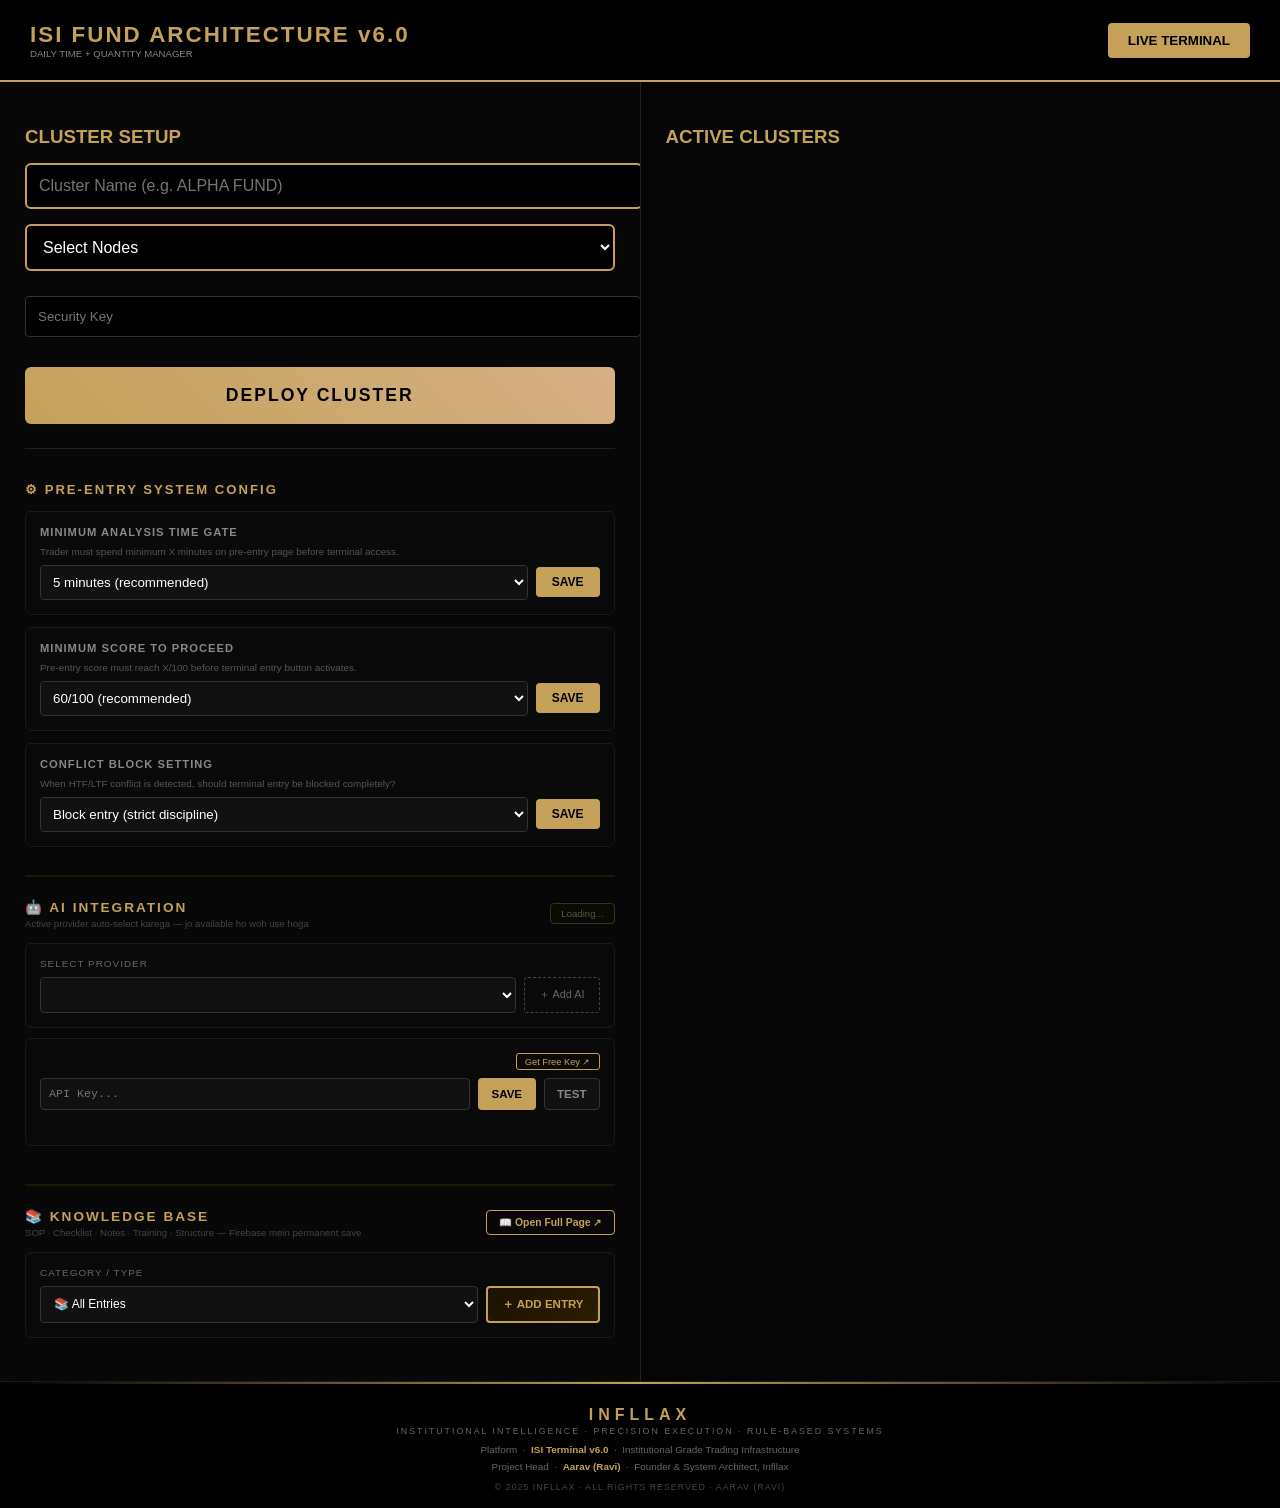
<file: Settings.html>
<!DOCTYPE html>
<html lang="en">
<head>
    <meta charset="UTF-8">
    <title>ISI Institutional Command | Fund Setup v6.0</title>
    <style>
        :root { --gold: #c5a059; --bg: #050505; --card: #0d0d0d; --accent: #00c805; --danger: #ff3b3b; }
        body { background: var(--bg); color: #e0e0e0; font-family: 'Segoe UI', sans-serif; margin: 0; display: flex; flex-direction: column; min-height: 100vh; overflow-y: auto; }
        
        .top-global-bar { height: 80px; border-bottom: 2px solid var(--gold); display: flex; align-items: center; padding: 0 30px; justify-content: space-between; background: #000; }
        .main-layout { display: flex; flex: 1; min-height: 0; }
        .config-area { flex: 1.5; padding: 25px; overflow-y: auto; border-right: 1px solid #222; background: #080808; }
        .inventory-area { flex: 1.5; padding: 25px; background: #050505; overflow-y: auto; }

        .node-setup-card { background: #000; border: 1px solid #222; padding: 20px; margin-bottom: 15px; border-radius: 4px; position: relative; }
        .node-setup-card::before { content: "FUND NODE"; position: absolute; top: -10px; left: 10px; background: var(--gold); color: #000; font-size: 0.6rem; padding: 2px 8px; font-weight: bold; }
        
        .input-row { display: grid; grid-template-columns: 2fr 1fr 1fr; gap: 10px; margin-bottom: 15px; }
        
        /* SIMPLIFIED DAILY TIMES - Exactly jaise tu chahta hai */
        .days-grid { display: grid; grid-template-columns: repeat(3, 1fr); gap: 10px; margin-bottom: 15px; }
        .day-card { background: #0a0a0a; padding: 12px; border-radius: 4px; border: 1px solid #333; text-align: center; }
        .day-name { font-weight: bold; color: var(--gold); font-size: 0.7rem; margin-bottom: 5px; }
        .day-times { display: grid; grid-template-columns: 1fr 1fr 1fr; gap: 3px; }
        .day-time-input { padding: 4px; background: #000; border: 1px solid #444; color: #fff; font-size: 0.65rem; width: 100%; }
        
        .risk-qty-row { display: flex; gap: 15px; align-items: center; margin-top: 10px; }
        .qty-range { display: flex; gap: 5px; align-items: center; }
        .qty-input { width: 50px; padding: 5px; background: #000; border: 1px solid #333; color: #fff; }
        
        .btn-deploy { background: linear-gradient(45deg, var(--gold), #d4b085); color: #000; padding: 18px; border: none; font-weight: bold; cursor: pointer; letter-spacing: 2px; width: 100%; font-size: 1.1rem; border-radius: 6px; margin-top: 20px; }
        
        .active-card { background: #0d0d0d; border-left: 4px solid var(--gold); padding: 15px; margin-bottom: 15px; border-radius: 6px; }
        .metrics { display: grid; grid-template-columns: repeat(4, 1fr); gap: 10px; margin-top: 10px; }
        .m-val { font-size: 0.85rem; font-weight: bold; }
        .isi-footer {
            background: #000;
            border-top: 1px solid #1a1a1a;
            padding: 24px 20px 16px;
            text-align: center;
            position: relative;
            overflow: hidden;
            flex-shrink: 0;
        }
        .isi-footer::before {
            content: '';
            position: absolute;
            top: 0; left: 0; right: 0;
            height: 2px;
            background: linear-gradient(90deg, transparent, var(--gold), transparent);
        }
        .footer-brand { font-size: 1rem; font-weight: 900; letter-spacing: 5px; color: var(--gold); text-transform: uppercase; margin-bottom: 2px; }
        .footer-tagline { font-size: 0.55rem; color: #666; letter-spacing: 2px; text-transform: uppercase; margin-bottom: 6px; }
        .footer-meta { font-size: 0.62rem; color: #666; line-height: 1.7; }
        .footer-meta span { color: #666; }
        .footer-meta b { color: var(--gold); font-weight: 600; }
        .footer-copy { font-size: 0.55rem; color: #444; margin-top: 6px; letter-spacing: 1px; }
    </style>
</head>
<body>
    <div class="top-global-bar">
        <div>
            <div style="color: var(--gold); font-weight: bold; font-size: 1.4rem; letter-spacing: 2px;">ISI FUND ARCHITECTURE v6.0</div>
            <div style="font-size: 0.6rem; color: #888;">DAILY TIME + QUANTITY MANAGER</div>
        </div>
        <div>
            <button onclick="location.href='index.html'" style="background:var(--gold); color:#000; padding:10px 20px; border:none; border-radius:4px; font-weight:bold; cursor:pointer;">LIVE TERMINAL</button>
        </div>
    </div>

    <div class="main-layout">
        <div class="config-area">
            <h3 style="color: var(--gold); margin-bottom:15px;">CLUSTER SETUP</h3>
            <input type="text" id="deskTitle" placeholder="Cluster Name (e.g. ALPHA FUND)" style="width:100%; padding:12px; background:#000; border:2px solid var(--gold); border-radius:6px; font-size:1rem;">
            
            <select id="nodeQty" onchange="onNodeQtyChange()" style="width:100%; padding:12px; background:#000; color:#fff; border:2px solid var(--gold); border-radius:6px; margin:15px 0; font-size:1rem;">
                <option value="0">Select Nodes</option>
                <option value="1">1 Node</option>
                <option value="3">3 Nodes</option>
                <option value="5">5 Nodes</option>
                <option value="custom">Custom</option>
            </select>

            <div id="customNodeBox" style="display:none; gap:8px; align-items:center; margin-bottom:12px;">
                <input type="number" id="customNodeCount" min="1" max="20" placeholder="Count (1-20)"
                    style="flex:1; padding:10px; background:#000; border:1px solid var(--gold); border-radius:4px; color:#fff; font-size:0.9rem;">
                <button onclick="applyCustomNodes()"
                    style="padding:10px 18px; background:var(--gold); color:#000; font-weight:bold; border:none; border-radius:4px; cursor:pointer; font-size:0.85rem;">SET</button>
            </div>

            <div id="nodeGrid"></div>

            <input type="password" id="resetKey" placeholder="Security Key" style="width:100%; padding:12px; background:#000; border:1px solid #333; border-radius:4px; margin:10px 0;">
            <button class="btn-deploy" id="btnDeploy">DEPLOY CLUSTER</button>

            <!-- PRE-ENTRY CONFIG SECTION -->
            <div style="margin-top:24px;border-top:1px solid #222;padding-top:20px;">
                <h3 style="color:var(--gold);font-size:0.82rem;letter-spacing:2px;margin-bottom:14px;">⚙ PRE-ENTRY SYSTEM CONFIG</h3>

                <div style="background:#0a0a0a;border:1px solid #1a1a1a;border-radius:6px;padding:14px;margin-bottom:12px;">
                    <div style="font-size:0.7rem;color:#888;margin-bottom:8px;font-weight:bold;letter-spacing:1px;">MINIMUM ANALYSIS TIME GATE</div>
                    <div style="font-size:0.62rem;color:#555;margin-bottom:8px;">Trader must spend minimum X minutes on pre-entry page before terminal access.</div>
                    <div style="display:flex;gap:8px;align-items:center;">
                        <select id="minAnalysisTime" style="flex:1;background:#111;color:#fff;border:1px solid #333;padding:8px;border-radius:4px;">
                            <option value="0">No minimum (bypass allowed)</option>
                            <option value="300" selected>5 minutes (recommended)</option>
                            <option value="600">10 minutes (strict)</option>
                            <option value="900">15 minutes (institutional)</option>
                        </select>
                        <button onclick="savePreEntryConfig()" style="width:auto;padding:8px 16px;background:var(--gold);color:#000;border:none;border-radius:4px;font-weight:bold;cursor:pointer;font-size:0.75rem;">SAVE</button>
                    </div>
                </div>

                <div style="background:#0a0a0a;border:1px solid #1a1a1a;border-radius:6px;padding:14px;margin-bottom:12px;">
                    <div style="font-size:0.7rem;color:#888;margin-bottom:8px;font-weight:bold;letter-spacing:1px;">MINIMUM SCORE TO PROCEED</div>
                    <div style="font-size:0.62rem;color:#555;margin-bottom:8px;">Pre-entry score must reach X/100 before terminal entry button activates.</div>
                    <div style="display:flex;gap:8px;align-items:center;">
                        <select id="minEntryScore" style="flex:1;background:#111;color:#fff;border:1px solid #333;padding:8px;border-radius:4px;">
                            <option value="0">No minimum</option>
                            <option value="40">40/100 (basic)</option>
                            <option value="60" selected>60/100 (recommended)</option>
                            <option value="75">75/100 (strict institutional)</option>
                            <option value="85">85/100 (elite only)</option>
                        </select>
                        <button onclick="savePreEntryConfig()" style="width:auto;padding:8px 16px;background:var(--gold);color:#000;border:none;border-radius:4px;font-weight:bold;cursor:pointer;font-size:0.75rem;">SAVE</button>
                    </div>
                </div>

                <div style="background:#0a0a0a;border:1px solid #1a1a1a;border-radius:6px;padding:14px;">
                    <div style="font-size:0.7rem;color:#888;margin-bottom:8px;font-weight:bold;letter-spacing:1px;">CONFLICT BLOCK SETTING</div>
                    <div style="font-size:0.62rem;color:#555;margin-bottom:8px;">When HTF/LTF conflict is detected, should terminal entry be blocked completely?</div>
                    <div style="display:flex;gap:8px;align-items:center;">
                        <select id="conflictBlock" style="flex:1;background:#111;color:#fff;border:1px solid #333;padding:8px;border-radius:4px;">
                            <option value="warn">Warning only (trader can override)</option>
                            <option value="block" selected>Block entry (strict discipline)</option>
                        </select>
                        <button onclick="savePreEntryConfig()" style="width:auto;padding:8px 16px;background:var(--gold);color:#000;border:none;border-radius:4px;font-weight:bold;cursor:pointer;font-size:0.75rem;">SAVE</button>
                    </div>
                </div>

                <div id="preEntryConfigStatus" style="margin-top:8px;font-size:0.68rem;color:#555;text-align:center;"></div>
            </div>

            <!-- ═══════════════════════════════════════════
                 BLOCK 1 — AI INTEGRATION
            ═══════════════════════════════════════════ -->
            <div style="margin-top:28px;border-top:2px solid #1a1a00;padding-top:22px;">

                <!-- Header -->
                <div style="display:flex;align-items:center;justify-content:space-between;margin-bottom:14px;">
                    <div>
                        <h3 style="color:var(--gold);font-size:0.85rem;letter-spacing:2px;margin:0;">🤖 AI INTEGRATION</h3>
                        <div style="font-size:0.6rem;color:#444;margin-top:3px;">Active provider auto-select karega — jo available ho woh use hoga</div>
                    </div>
                    <div id="aiActiveBadge" style="font-size:0.6rem;background:#0a0a00;border:1px solid #333;padding:4px 10px;border-radius:4px;color:#555;">
                        Loading...
                    </div>
                </div>

                <!-- PROVIDER DROPDOWN -->
                <div style="background:#0a0a0a;border:1px solid #1a1a1a;border-radius:6px;padding:14px;margin-bottom:10px;">
                    <div style="font-size:0.62rem;color:#666;margin-bottom:8px;letter-spacing:1px;">SELECT PROVIDER</div>
                    <div style="display:flex;gap:8px;">
                        <select id="aiProviderDropdown" onchange="onProviderSelect()"
                            style="flex:1;background:#111;color:#fff;border:1px solid #333;padding:9px;border-radius:4px;font-size:0.75rem;">
                        </select>
                        <button onclick="addCustomAI()"
                            style="width:auto;padding:9px 14px;background:#0a0a0a;border:1px dashed #444;color:#666;border-radius:4px;font-size:0.68rem;cursor:pointer;white-space:nowrap;"
                            onmouseover="this.style.borderColor='var(--gold)';this.style.color='var(--gold)'"
                            onmouseout="this.style.borderColor='#444';this.style.color='#666'">
                            ＋ Add AI
                        </button>
                    </div>
                </div>

                <!-- KEY INPUT for selected provider -->
                <div id="aiKeyPanel" style="background:#0a0a0a;border:1px solid #1a1a1a;border-radius:6px;padding:14px;margin-bottom:10px;">
                    <div style="display:flex;justify-content:space-between;align-items:center;margin-bottom:8px;">
                        <div id="aiKeyLabel" style="font-size:0.7rem;color:#888;font-weight:bold;"></div>
                        <a id="aiKeyLink" href="#" target="_blank"
                            style="font-size:0.58rem;color:var(--gold);border:1px solid var(--gold);padding:2px 8px;border-radius:3px;text-decoration:none;">
                            Get Free Key ↗
                        </a>
                    </div>
                    <div id="aiKeyDesc" style="font-size:0.6rem;color:#444;margin-bottom:8px;"></div>
                    <div style="display:flex;gap:8px;">
                        <input type="password" id="aiKeyInput" placeholder="API Key..."
                            style="flex:1;background:#111;color:#fff;border:1px solid #333;padding:8px;border-radius:4px;font-family:monospace;font-size:0.73rem;">
                        <button onclick="saveAIKey()"
                            style="width:auto;padding:8px 14px;background:var(--gold);color:#000;border:none;border-radius:4px;font-weight:bold;cursor:pointer;font-size:0.72rem;">
                            SAVE
                        </button>
                        <button onclick="testAIKey()"
                            style="width:auto;padding:8px 12px;background:#111;color:#888;border:1px solid #333;border-radius:4px;font-weight:bold;cursor:pointer;font-size:0.72rem;">
                            TEST
                        </button>
                    </div>
                    <div id="aiKeyStatus" style="margin-top:7px;font-size:0.63rem;min-height:14px;"></div>
                </div>

                <!-- ALL PROVIDERS STATUS ROW -->
                <div id="aiAllStatus" style="display:flex;flex-wrap:wrap;gap:6px;margin-bottom:4px;"></div>
            </div>

            <!-- ═══════════════════════════════════════════
                 BLOCK 2 — KNOWLEDGE BASE
            ═══════════════════════════════════════════ -->
            <div style="margin-top:28px;border-top:2px solid #1a1a00;padding-top:22px;">

                <!-- Header -->
                <div style="display:flex;align-items:center;justify-content:space-between;margin-bottom:14px;flex-wrap:wrap;gap:8px;">
                    <div>
                        <h3 style="color:var(--gold);font-size:0.85rem;letter-spacing:2px;margin:0;">📚 KNOWLEDGE BASE</h3>
                        <div style="font-size:0.6rem;color:#444;margin-top:3px;">SOP · Checklist · Notes · Training · Structure — Firebase mein permanent save</div>
                    </div>
                    <a href="knowledge.html" target="_blank"
                        style="font-size:0.65rem;color:var(--gold);border:1px solid var(--gold);padding:5px 12px;border-radius:4px;text-decoration:none;font-weight:bold;white-space:nowrap;">
                        📖 Open Full Page ↗
                    </a>
                </div>

                <!-- CATEGORY DROPDOWN -->
                <div style="background:#0a0a0a;border:1px solid #1a1a1a;border-radius:6px;padding:14px;margin-bottom:10px;">
                    <div style="font-size:0.62rem;color:#666;margin-bottom:8px;letter-spacing:1px;">CATEGORY / TYPE</div>
                    <div style="display:flex;gap:8px;">
                        <select id="kbCatDropdown" onchange="onKBCatSelect()"
                            style="flex:1;background:#111;color:#fff;border:1px solid #333;padding:9px;border-radius:4px;font-size:0.75rem;">
                            <option value="ALL">📚 All Entries</option>
                            <option value="SOP">📘 SOP (Standard Operating Procedure)</option>
                            <option value="Checklist">✅ Checklist</option>
                            <option value="Notes">📝 Market Notes</option>
                            <option value="Training">🎓 Training</option>
                            <option value="Structure">📊 Structure Analysis</option>
                        </select>
                        <button onclick="openKBAddEntry()"
                            style="width:auto;padding:9px 14px;background:linear-gradient(135deg,#1a1200,#2a1e00);border:2px solid var(--gold);color:var(--gold);border-radius:4px;font-weight:bold;font-size:0.72rem;cursor:pointer;white-space:nowrap;">
                            ＋ ADD ENTRY
                        </button>
                    </div>
                </div>

                <!-- ENTRIES LIST (compact) -->
                <div id="kbSettingsList" style="max-height:320px;overflow-y:auto;"></div>

                <!-- STATS -->
                <div id="kbSettingsStats" style="margin-top:8px;font-size:0.6rem;color:#444;text-align:center;"></div>
            </div>

            <!-- ═══════════════════════════════════════════
                 ADD ENTRY MODAL (inline, for settings page)
            ═══════════════════════════════════════════ -->
            <!-- ═══ KB ADD/EDIT ENTRY MODAL ═══ -->
            <div id="kbAddModal" style="display:none;position:fixed;inset:0;background:rgba(0,0,0,0.92);z-index:1000;align-items:flex-start;justify-content:center;padding:16px;overflow-y:auto;">
                <div style="background:#0a0a0a;border:1px solid #2a2a2a;border-top:3px solid var(--gold);border-radius:8px;width:100%;max-width:680px;padding:24px;position:relative;margin:auto;">
                    <button onclick="closeKBModal()" style="position:absolute;top:12px;right:12px;background:var(--danger);color:#fff;border:none;padding:5px 12px;border-radius:4px;cursor:pointer;font-size:0.7rem;font-weight:bold;">✕ CLOSE</button>
                    <h3 style="color:var(--gold);font-size:0.85rem;letter-spacing:2px;margin-bottom:18px;" id="kbModalHeading">ADD NEW ENTRY</h3>

                    <!-- TITLE -->
                    <div style="font-size:0.6rem;color:#666;margin-bottom:5px;letter-spacing:1px;">TITLE *</div>
                    <input type="text" id="kbEntryTitle" placeholder="e.g. Pre-Entry HTF Analysis SOP"
                        style="width:100%;background:#111;color:#fff;border:1px solid #333;padding:9px;border-radius:4px;font-size:0.78rem;margin-bottom:12px;">

                    <!-- CATEGORY -->
                    <div style="font-size:0.6rem;color:#666;margin-bottom:5px;letter-spacing:1px;">CATEGORY *</div>
                    <select id="kbEntryType" style="width:100%;background:#111;color:#fff;border:1px solid #333;padding:9px;border-radius:4px;font-size:0.75rem;margin-bottom:12px;">
                        <option value="SOP">📘 SOP</option>
                        <option value="Checklist">✅ Checklist</option>
                        <option value="Notes">📝 Market Notes</option>
                        <option value="Training">🎓 Training</option>
                        <option value="Structure">📊 Structure Analysis</option>
                    </select>

                    <!-- DESCRIPTION -->
                    <div style="font-size:0.6rem;color:#666;margin-bottom:5px;letter-spacing:1px;">DESCRIPTION</div>
                    <input type="text" id="kbEntryDesc" placeholder="Short description — what is this about?"
                        style="width:100%;background:#111;color:#fff;border:1px solid #333;padding:9px;border-radius:4px;font-size:0.75rem;margin-bottom:12px;">

                    <!-- LINK TO -->
                    <div style="font-size:0.6rem;color:#666;margin-bottom:5px;letter-spacing:1px;">LINK TO PARENT (optional — SOP ke niche attach karo)</div>
                    <select id="kbEntryLink" style="width:100%;background:#111;color:#fff;border:1px solid #333;padding:9px;border-radius:4px;font-size:0.73rem;margin-bottom:16px;">
                        <option value="">— No parent link —</option>
                    </select>

                    <!-- DIVIDER -->
                    <div style="height:1px;background:#1a1a1a;margin-bottom:16px;"></div>

                    <!-- MAIN CONTENT BLOCK -->
                    <div style="font-size:0.7rem;color:#c5a059;font-weight:bold;letter-spacing:1px;margin-bottom:10px;">📎 MAIN CONTENT</div>
                    <div id="kbMainBlock" style="background:#050505;border:1px solid #1a1a1a;border-radius:6px;padding:14px;margin-bottom:12px;">
                        <!-- TAB SWITCHER -->
                        <div style="display:flex;gap:6px;margin-bottom:12px;">
                            <button id="tabUploadBtn" onclick="switchKBTab('upload')"
                                style="padding:6px 14px;border-radius:4px;font-size:0.68rem;font-weight:bold;cursor:pointer;border:1px solid var(--gold);background:#1a1200;color:var(--gold);">
                                📁 UPLOAD FILE
                            </button>
                            <button id="tabTextBtn" onclick="switchKBTab('text')"
                                style="padding:6px 14px;border-radius:4px;font-size:0.68rem;font-weight:bold;cursor:pointer;border:1px solid #333;background:#111;color:#666;">
                                ✏ TEXT / NOTES
                            </button>
                        </div>

                        <!-- UPLOAD TAB -->
                        <div id="tabUpload">
                            <div id="kbDropZone" onclick="document.getElementById('kbFileInput').click()"
                                style="border:2px dashed #333;border-radius:6px;padding:28px;text-align:center;cursor:pointer;transition:0.2s;"
                                ondragover="event.preventDefault();this.style.borderColor='var(--gold)'"
                                ondragleave="this.style.borderColor='#333'"
                                ondrop="handleKBDrop(event)">
                                <div style="font-size:1.8rem;margin-bottom:8px;">📂</div>
                                <div style="font-size:0.75rem;color:#888;margin-bottom:4px;">Click karo ya file drag karo</div>
                                <div style="font-size:0.62rem;color:#444;">PDF · Word · Excel · TXT · Images · Any file</div>
                            </div>
                            <input type="file" id="kbFileInput" style="display:none" accept="*/*" onchange="handleKBFile(this.files[0])">
                            <div id="kbFilePreview" style="margin-top:10px;display:none;">
                                <div style="display:flex;align-items:center;gap:8px;background:#111;border:1px solid #222;border-radius:5px;padding:10px;">
                                    <span id="kbFileIcon" style="font-size:1.4rem;">📄</span>
                                    <div style="flex:1;">
                                        <div id="kbFileName" style="font-size:0.73rem;color:#ddd;font-weight:bold;"></div>
                                        <div id="kbFileSize" style="font-size:0.6rem;color:#555;"></div>
                                    </div>
                                    <button onclick="clearKBFile()" style="background:var(--danger);color:#fff;border:none;padding:3px 8px;border-radius:3px;cursor:pointer;font-size:0.62rem;">✕</button>
                                </div>
                            </div>
                        </div>

                        <!-- TEXT TAB -->
                        <div id="tabText" style="display:none;">
                            <textarea id="kbEntryContent" placeholder="Apna content yahan type karo ya paste karo..."
                                style="width:100%;background:#111;color:#ccc;border:1px solid #333;padding:10px;border-radius:4px;font-size:0.72rem;font-family:'Segoe UI',sans-serif;resize:vertical;min-height:120px;line-height:1.6;"></textarea>
                        </div>
                    </div>

                    <!-- TAGS -->
                    <div style="font-size:0.6rem;color:#666;margin-bottom:5px;letter-spacing:1px;">TAGS (comma separated)</div>
                    <input type="text" id="kbEntryTags" placeholder="e.g. HTF, gold, risk, pre-entry"
                        style="width:100%;background:#111;color:#fff;border:1px solid #333;padding:9px;border-radius:4px;font-size:0.75rem;margin-bottom:16px;">

                    <!-- DIVIDER -->
                    <div style="height:1px;background:#1a1a1a;margin-bottom:16px;"></div>

                    <!-- SUB-SECTIONS -->
                    <div style="display:flex;align-items:center;justify-content:space-between;margin-bottom:10px;">
                        <div style="font-size:0.7rem;color:#c5a059;font-weight:bold;letter-spacing:1px;">📑 SUB-SECTIONS</div>
                        <button onclick="addKBSubSection()"
                            style="background:#0a0800;border:1px dashed #c5a059;color:#c5a059;padding:5px 12px;border-radius:4px;font-size:0.65rem;cursor:pointer;font-weight:bold;">
                            ＋ ADD SUB-SECTION
                        </button>
                    </div>
                    <div id="kbSubSections" style="display:flex;flex-direction:column;gap:10px;"></div>

                    <!-- MODAL FOOTER -->
                    <div style="display:flex;gap:10px;justify-content:flex-end;margin-top:20px;padding-top:16px;border-top:1px solid #1a1a1a;">
                        <button onclick="closeKBModal()" style="background:#111;color:#888;border:1px solid #333;padding:10px 18px;border-radius:5px;cursor:pointer;font-size:0.75rem;">CANCEL</button>
                        <button onclick="saveKBEntry()" style="background:var(--gold);color:#000;border:none;padding:10px 24px;border-radius:5px;font-weight:bold;font-size:0.78rem;cursor:pointer;letter-spacing:1px;">💾 SAVE TO FIREBASE</button>
                    </div>
                </div>
            </div>

            <!-- ADD CUSTOM AI MODAL -->
            <div id="customAIModal" style="display:none;position:fixed;inset:0;background:rgba(0,0,0,0.88);z-index:1000;align-items:center;justify-content:center;padding:16px;">
                <div style="background:#0a0a0a;border:1px solid #2a2a2a;border-top:3px solid var(--gold);border-radius:8px;width:100%;max-width:480px;padding:24px;position:relative;">
                    <button onclick="closeCustomAI()" style="position:absolute;top:12px;right:12px;background:var(--danger);color:#fff;border:none;padding:5px 12px;border-radius:4px;cursor:pointer;font-size:0.7rem;">✕</button>
                    <h3 style="color:var(--gold);font-size:0.85rem;letter-spacing:2px;margin-bottom:18px;">➕ ADD CUSTOM AI</h3>

                    <div style="font-size:0.62rem;color:#666;margin-bottom:5px;">AI NAME *</div>
                    <input type="text" id="caiName" placeholder="e.g. Mistral AI, DeepSeek..."
                        style="width:100%;background:#111;color:#fff;border:1px solid #333;padding:9px;border-radius:4px;font-size:0.75rem;margin-bottom:10px;">

                    <div style="font-size:0.62rem;color:#666;margin-bottom:5px;">API ENDPOINT URL *</div>
                    <input type="text" id="caiUrl" placeholder="https://api.example.com/v1/chat/completions"
                        style="width:100%;background:#111;color:#fff;border:1px solid #333;padding:9px;border-radius:4px;font-size:0.72rem;font-family:monospace;margin-bottom:10px;">

                    <div style="font-size:0.62rem;color:#666;margin-bottom:5px;">MODEL NAME *</div>
                    <input type="text" id="caiModel" placeholder="e.g. mistral-7b-instruct"
                        style="width:100%;background:#111;color:#fff;border:1px solid #333;padding:9px;border-radius:4px;font-size:0.72rem;font-family:monospace;margin-bottom:10px;">

                    <div style="font-size:0.62rem;color:#666;margin-bottom:5px;">API KEY</div>
                    <input type="password" id="caiKey" placeholder="Bearer token / API key..."
                        style="width:100%;background:#111;color:#fff;border:1px solid #333;padding:9px;border-radius:4px;font-size:0.72rem;font-family:monospace;margin-bottom:10px;">

                    <div style="font-size:0.62rem;color:#666;margin-bottom:5px;">FREE TIER LINK</div>
                    <input type="text" id="caiLink" placeholder="https://..."
                        style="width:100%;background:#111;color:#fff;border:1px solid #333;padding:9px;border-radius:4px;font-size:0.72rem;margin-bottom:18px;">

                    <div style="display:flex;gap:10px;justify-content:flex-end;">
                        <button onclick="closeCustomAI()" style="background:#111;color:#888;border:1px solid #333;padding:10px 18px;border-radius:5px;cursor:pointer;font-size:0.75rem;">CANCEL</button>
                        <button onclick="saveCustomAI()" style="background:var(--gold);color:#000;border:none;padding:10px 22px;border-radius:5px;font-weight:bold;font-size:0.78rem;cursor:pointer;">ADD AI</button>
                    </div>
                </div>
            </div>
        </div>

        <div class="inventory-area">
            <h3 style="color: var(--gold);">ACTIVE CLUSTERS</h3>
            <div id="activeList"></div>
        </div>
    </div>

    <!-- FOOTER -->
    <footer class="isi-footer">
        <div class="footer-brand">INFLLAX</div>
        <div class="footer-tagline">Institutional Intelligence · Precision Execution · Rule-Based Systems</div>
        <div class="footer-meta">
            <span>Platform</span> &nbsp;·&nbsp; <b>ISI Terminal v6.0</b> &nbsp;·&nbsp; <span>Institutional Grade Trading Infrastructure</span><br>
            <span>Project Head</span> &nbsp;·&nbsp; <b>Aarav (Ravi)</b> &nbsp;·&nbsp; <span>Founder & System Architect, Infllax</span>
        </div>
        <div class="footer-copy">© 2025 INFLLAX · ALL RIGHTS RESERVED · AARAV (RAVI)</div>
    </footer>

    <script type="module" src="settings.js"></script>
</body>
</html>
</file>
